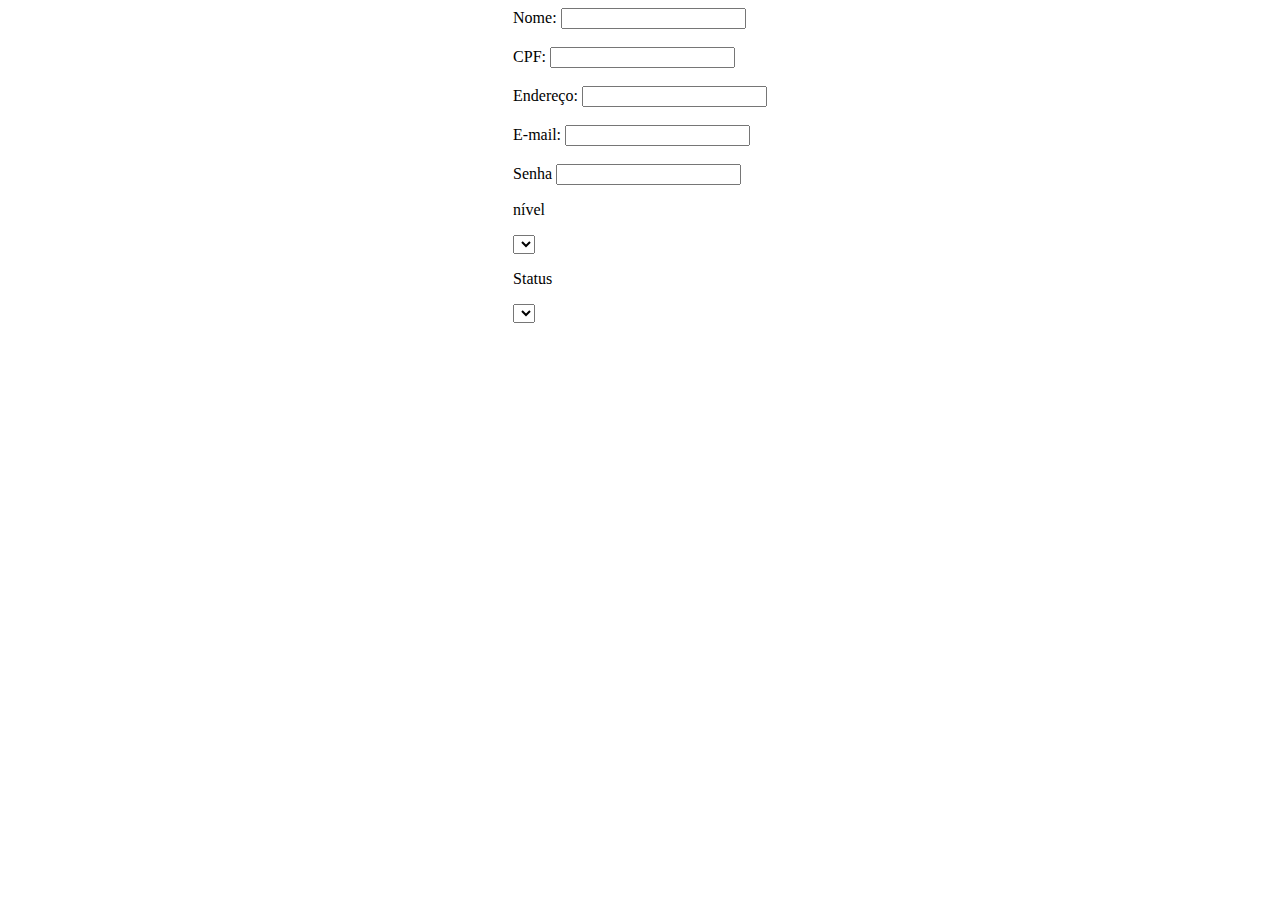
<file: Atividade2/index.html>
<!DOCTYPE html>
<html lang="en">
<head>
    <meta charset="UTF-8">
    <meta http-equiv="X-UA-Compatible" content="IE=edge">
    <meta name="viewport" content="width=device-width, initial-scale=1.0">
    <title>Cadastro</title>
    <link rel="stylesheet" href="style.css">
</head>
<body>
   <section class="prin1">
    <form action="#" method="post">
        <div class="l1">
            <label for="name">
                Nome:
            </label>
            <input type="text" name="name" id="name" required>
        </div>
        <br>
        <div class="l2">
            <label for="CPF">
                CPF:
            </label>
            <input type="number" name="cpf" id="cpf" required> 
        </div>
        <br>
        <div class="l3">
            <label for="Endereço">
                Endereço:
            </label>
            <input type="text" name="Endereço" id="Endereço" required>
        </div>
        <br>
        <div class="l4">
            <label for="email">
                E-mail:
            </label>
            <input type="text" name="email" id="email" required>
        </div>
        <br>
        <div class="l5">
            <label for="senha">
               Senha
            </label>
            <input type="password" name="senha" id="senha" required>
        </div>
        <div>
            <p>nível</p>
            <select name="select" id="">
                <option value="Casa"></option>
                <option value="Apartamento"></option>
                <option value="sitio"></option>
            </select>
            <p>Status</p>
            <select name="select" id="">
                <option value="Ativo"></option>
                <option value="Inativo"></option>
            </select>
        </div>
    </form>
   </section>
</body>
</html>
</file>
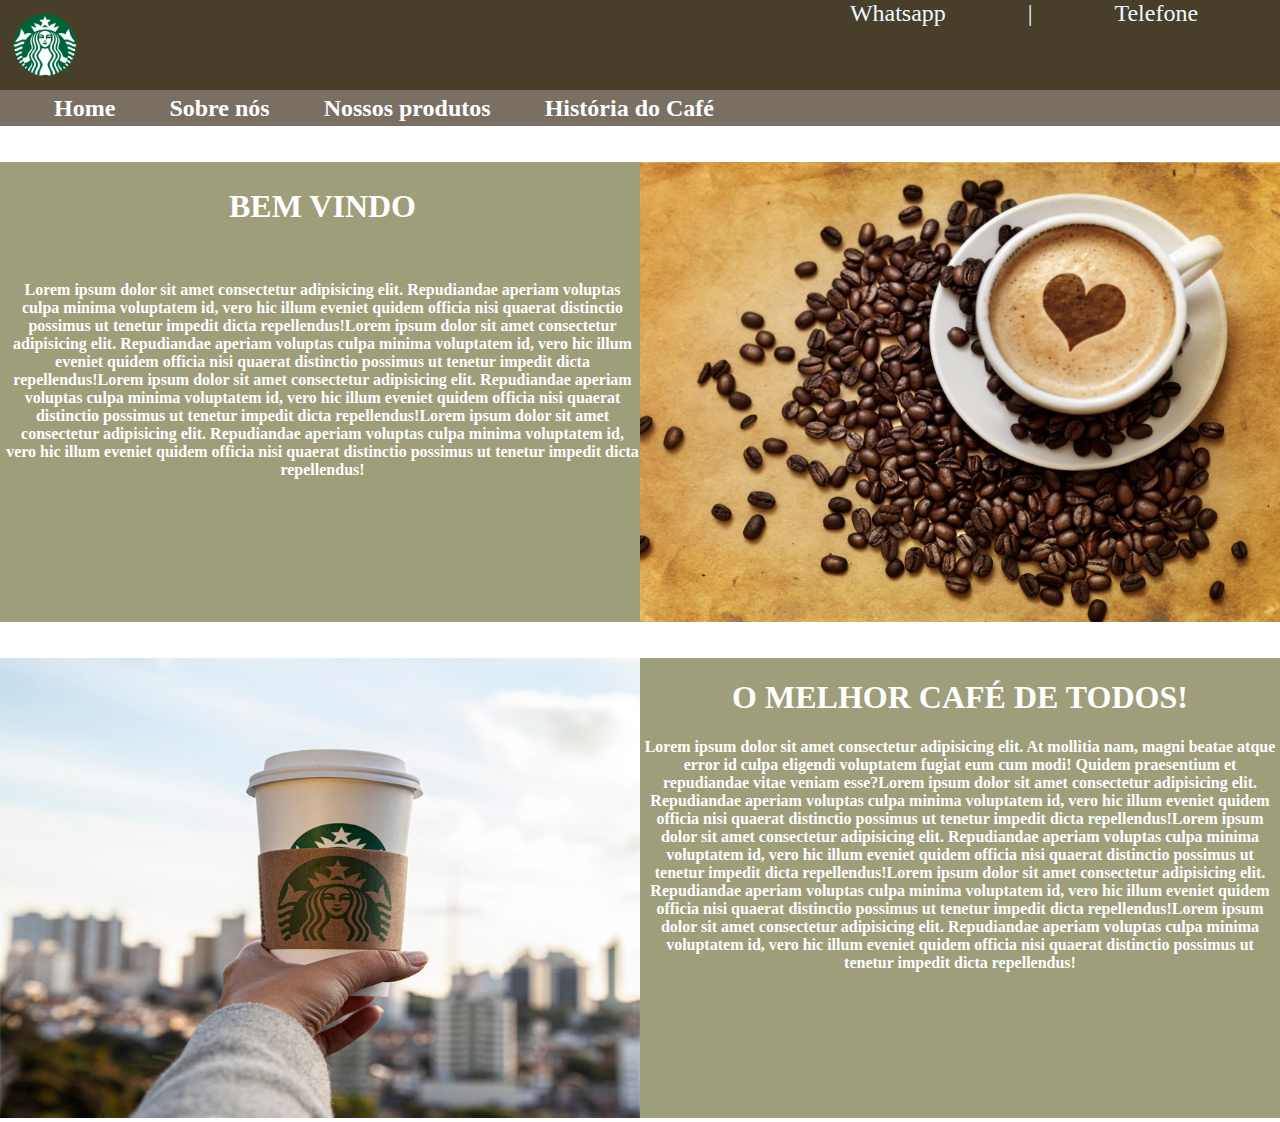
<file: AtividadeGrupo/index.html>
<!DOCTYPE html>
<html lang="en">

<head>
    <meta charset="UTF-8">
    <meta http-equiv="X-UA-Compatible" content="IE=edge">
    <meta name="viewport" content="width=device-width, initial-scale=1.0">
    <title>Document</title>
    <link rel="stylesheet" href="style.css">
</head>

<body>
    <div class="nav">
        <img src="img/Logo-Starbucks-Png-removebg-preview.png" alt="logo">
        <div class="contato">
            <a href="">Whatsapp</a>
            <a href="">|</a>
            <a href="">Telefone</a>
        </div>
    </div>
    <div class="menu">
        <div class="link">
            <a href="index.html">Home</a>
            <a href="sobre.html">Sobre nós</a>
            <a href="produtos.html">Nossos produtos</a>
            <a href="promocoes.html">História do Café</a>
        </div>
    </div>
    <div class="primeiraparte">
        <img src="img/10-curisoidades-sobre-o-café.jpg" alt="cafe1">
        <div class="texto1">
            <h1>BEM VINDO</h1><br>
            <p>Lorem ipsum dolor sit amet consectetur adipisicing elit. Repudiandae aperiam voluptas culpa minima
                voluptatem
                id, vero hic illum eveniet quidem officia nisi quaerat distinctio possimus ut tenetur impedit dicta
                repellendus!Lorem ipsum dolor sit amet consectetur adipisicing elit. Repudiandae aperiam voluptas culpa
                minima voluptatem
                id, vero hic illum eveniet quidem officia nisi quaerat distinctio possimus ut tenetur impedit dicta
                repellendus!Lorem ipsum dolor sit amet consectetur adipisicing elit. Repudiandae aperiam voluptas culpa
                minima voluptatem
                id, vero hic illum eveniet quidem officia nisi quaerat distinctio possimus ut tenetur impedit dicta
                repellendus!Lorem ipsum dolor sit amet consectetur adipisicing elit. Repudiandae aperiam voluptas culpa
                minima voluptatem
                id, vero hic illum eveniet quidem officia nisi quaerat distinctio possimus ut tenetur impedit dicta
                repellendus!</p>
        </div>
    </div>
    <div class="part2">
        <img src="img/sb-dia-do-fotografo.jpg" alt="">
        <div class="texto2">
        <h1>O MELHOR CAFÉ DE TODOS!</h1>
        <p>Lorem ipsum dolor sit amet consectetur adipisicing elit. At mollitia nam, magni beatae atque error id culpa
            eligendi voluptatem fugiat eum cum modi! Quidem praesentium et repudiandae vitae veniam esse?Lorem ipsum dolor sit amet consectetur adipisicing elit. Repudiandae aperiam voluptas culpa minima
            voluptatem
            id, vero hic illum eveniet quidem officia nisi quaerat distinctio possimus ut tenetur impedit dicta
            repellendus!Lorem ipsum dolor sit amet consectetur adipisicing elit. Repudiandae aperiam voluptas culpa
            minima voluptatem
            id, vero hic illum eveniet quidem officia nisi quaerat distinctio possimus ut tenetur impedit dicta
            repellendus!Lorem ipsum dolor sit amet consectetur adipisicing elit. Repudiandae aperiam voluptas culpa
            minima voluptatem
            id, vero hic illum eveniet quidem officia nisi quaerat distinctio possimus ut tenetur impedit dicta
            repellendus!Lorem ipsum dolor sit amet consectetur adipisicing elit. Repudiandae aperiam voluptas culpa
            minima voluptatem
            id, vero hic illum eveniet quidem officia nisi quaerat distinctio possimus ut tenetur impedit dicta
            repellendus!</p>
        </div>
    </div>

</body>

</html>
</file>
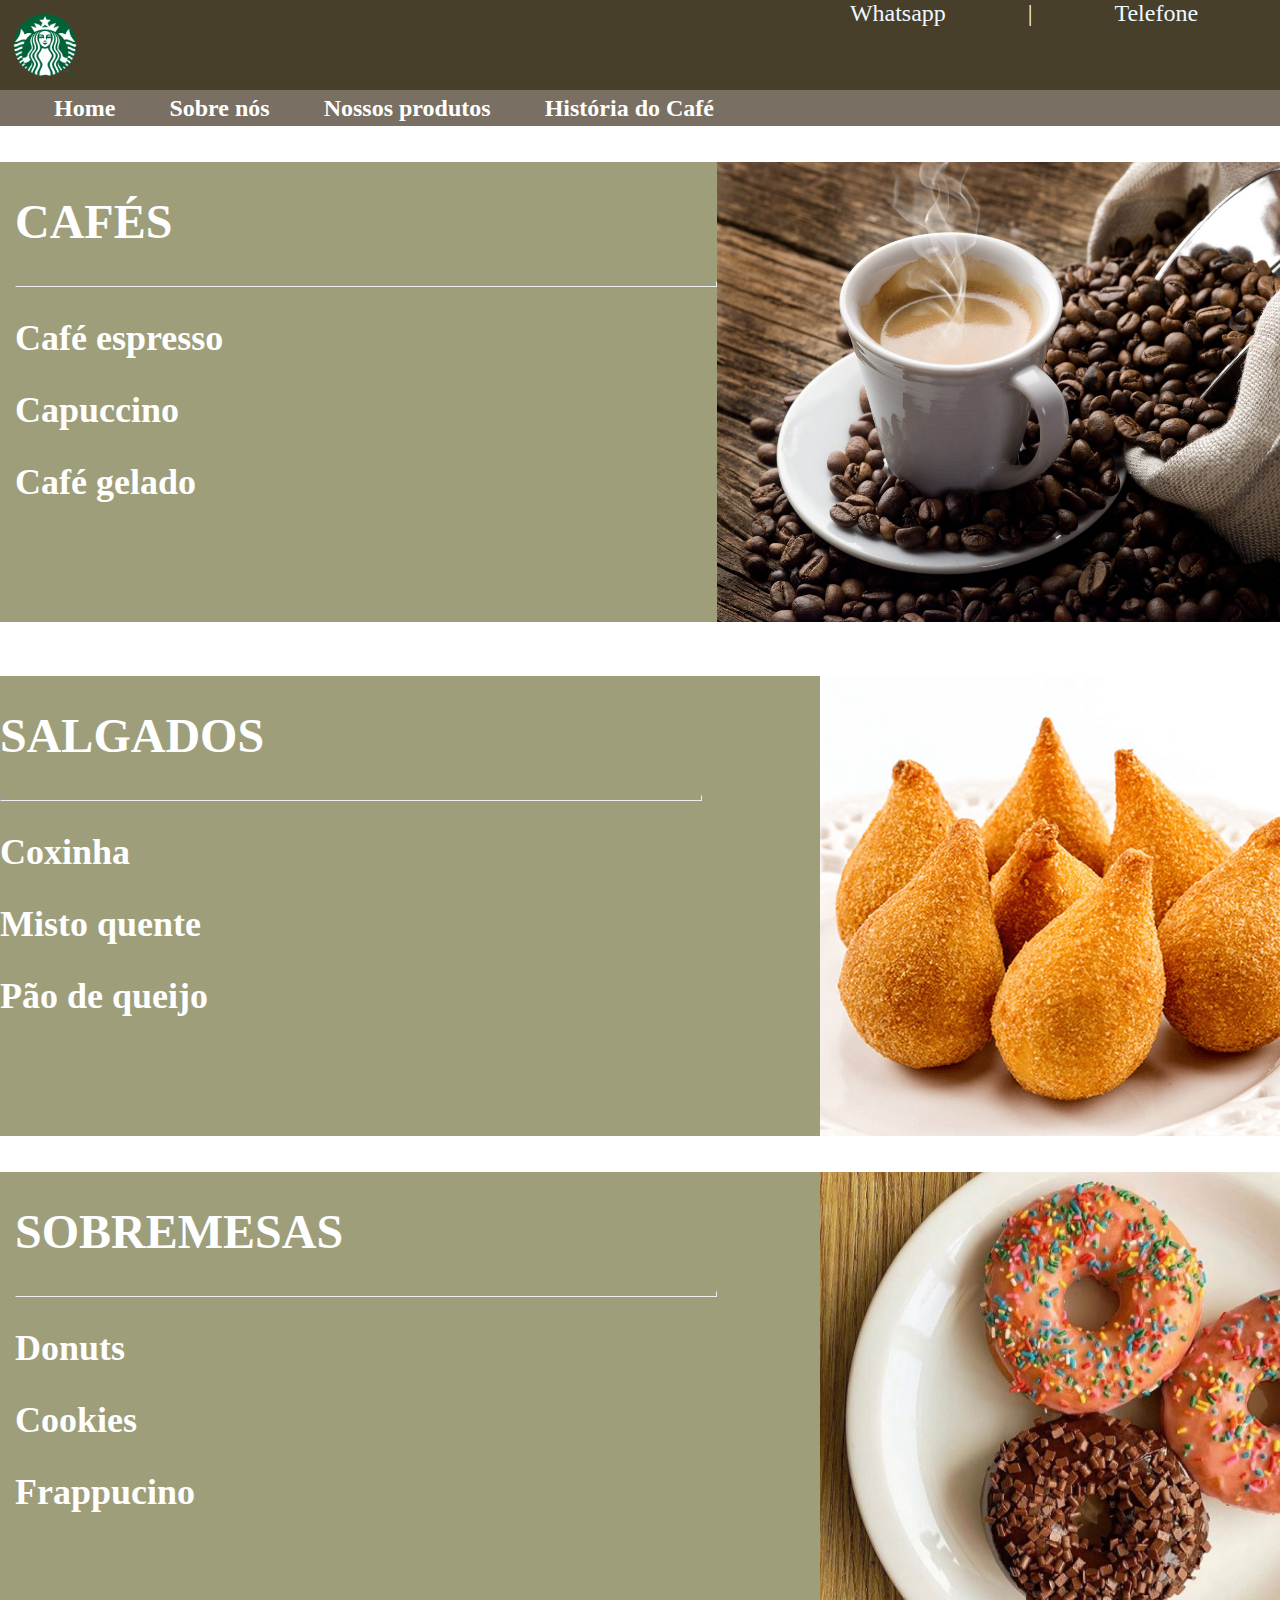
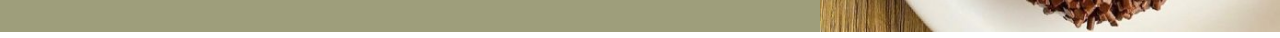
<file: AtividadeGrupo/produtos.html>
<!DOCTYPE html>
<html lang="en">

<head>
    <meta charset="UTF-8">
    <meta http-equiv="X-UA-Compatible" content="IE=edge">
    <meta name="viewport" content="width=device-width, initial-scale=1.0">
    <title>Document</title>
    <link rel="stylesheet" href="produtos.css">
</head>

<body>
    <div class="nav">
        <img src="img/Logo-Starbucks-Png-removebg-preview.png" alt="logo">
        <div class="contato">
            <a href="">Whatsapp</a>
            <a href="">|</a>
            <a href="">Telefone</a>
        </div>
    </div>
    <div class="menu">
        <div class="link">
            <a href="index.html">Home</a>
            <a href="sobre.html">Sobre nós</a>
            <a href="produtos.html">Nossos produtos</a>
            <a href="promocoes.html">História do Café</a>
        </div>
    </div>
    <div class="part1">
        <div class="texto1">
            <h1>CAFÉS</h1>
            <hr>

            <h2>Café espresso</h2>
            <h2>Capuccino</h2>
            <h2>Café gelado</h2>
        </div>
        <div class="imagens">
            <img src="img/cafe-especial-zahra-nat-frutado-campo-das-vertentes-250g-D_NQ_NP_450911-MLB20667650193_042016-F.jpg"
                alt="" class="img1">
        </div>
    </div>
        <br>
        <div class="part2">
            <div class="texto2">
                <h1>SALGADOS</h1>
                <hr>
                <h2>Coxinha</h2>
                <h2>Misto quente</h2>
                <h2>Pão de queijo</h2>
            </div>
            <div class="imagens2">
                <img src="img/Coxinha-industrial.png" alt="" class="img2">
            </div>
        </div>
        <div class="part3">
            <div class="texto3">
                <h1>SOBREMESAS</h1>
                <hr>
                <h2>Donuts</h2>
                <h2>Cookies</h2>
                <h2>Frappucino</h2>
            </div>
            <div class="imagens3">
                <img src="img/donuts-500x500.jpeg" alt="" class="img3">
            </div>
        </div>
</body>

</html>
</file>
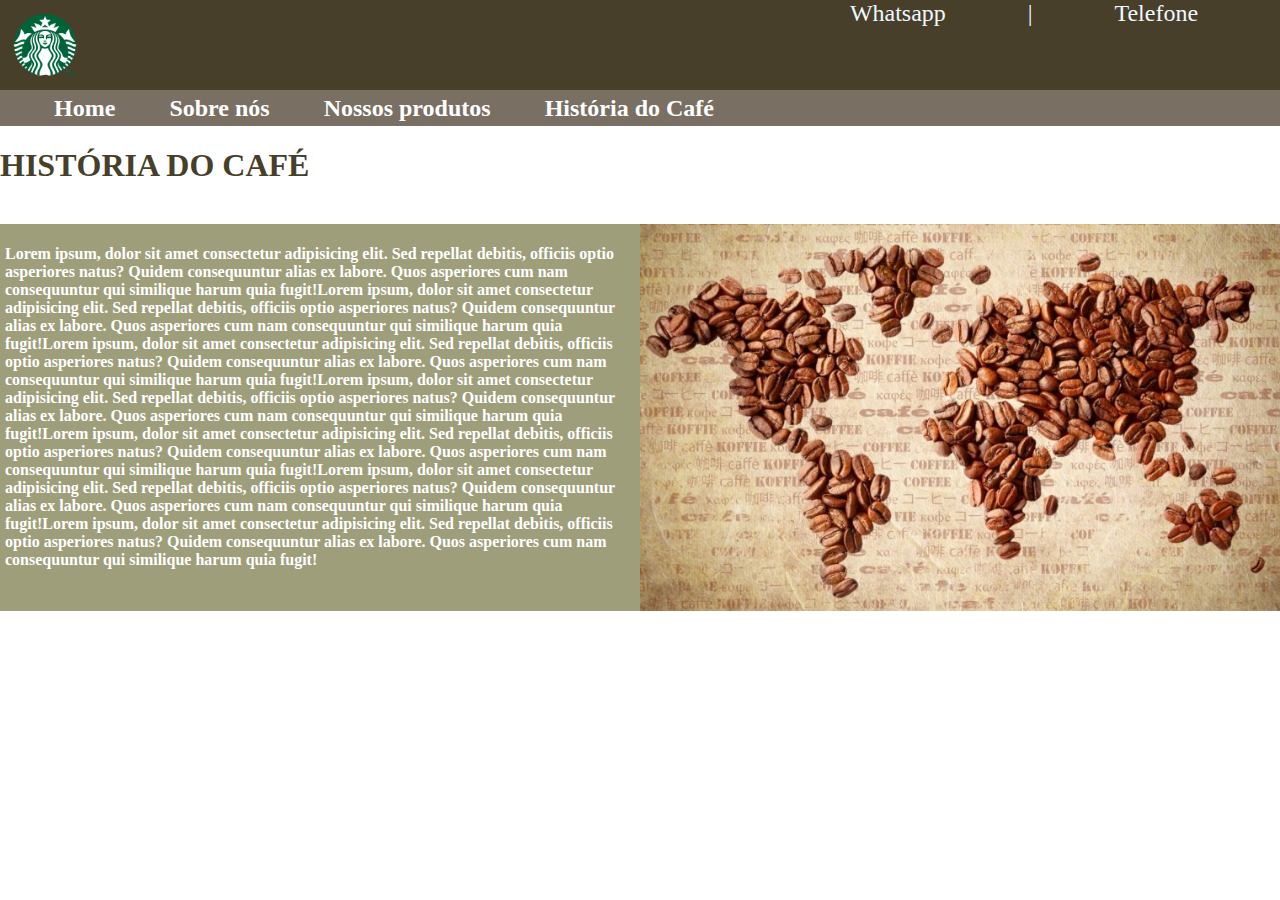
<file: AtividadeGrupo/promocoes.html>
<!DOCTYPE html>
<html lang="en">

<head>
    <meta charset="UTF-8">
    <meta http-equiv="X-UA-Compatible" content="IE=edge">
    <meta name="viewport" content="width=device-width, initial-scale=1.0">
    <title>Document</title>
    <link rel="stylesheet" href="promocoes.css">
</head>

<body>
    <div class="nav">
        <img src="img/Logo-Starbucks-Png-removebg-preview.png" alt="logo">
        <div class="contato">
            <a href="">Whatsapp</a>
            <a href="">|</a>
            <a href="">Telefone</a>
        </div>
    </div>
    <div class="menu">
        <div class="link">
            <a href="index.html">Home</a>
            <a href="sobre.html">Sobre nós</a>
            <a href="produtos.html">Nossos produtos</a>
            <a href="promocoes.html">História do Café</a>
        </div>
    </div>
    <h1>HISTÓRIA DO CAFÉ</h1>
    <br>
    <div class="part1">
        <h4>Lorem ipsum, dolor sit amet consectetur adipisicing elit. Sed repellat debitis, officiis optio asperiores
            natus? Quidem consequuntur alias ex labore. Quos asperiores cum nam consequuntur qui similique harum quia
            fugit!Lorem ipsum, dolor sit amet consectetur adipisicing elit. Sed repellat debitis, officiis optio asperiores
            natus? Quidem consequuntur alias ex labore. Quos asperiores cum nam consequuntur qui similique harum quia
            fugit!Lorem ipsum, dolor sit amet consectetur adipisicing elit. Sed repellat debitis, officiis optio asperiores
            natus? Quidem consequuntur alias ex labore. Quos asperiores cum nam consequuntur qui similique harum quia
            fugit!Lorem ipsum, dolor sit amet consectetur adipisicing elit. Sed repellat debitis, officiis optio asperiores
            natus? Quidem consequuntur alias ex labore. Quos asperiores cum nam consequuntur qui similique harum quia
            fugit!Lorem ipsum, dolor sit amet consectetur adipisicing elit. Sed repellat debitis, officiis optio asperiores
            natus? Quidem consequuntur alias ex labore. Quos asperiores cum nam consequuntur qui similique harum quia
            fugit!Lorem ipsum, dolor sit amet consectetur adipisicing elit. Sed repellat debitis, officiis optio asperiores
            natus? Quidem consequuntur alias ex labore. Quos asperiores cum nam consequuntur qui similique harum quia
            fugit!Lorem ipsum, dolor sit amet consectetur adipisicing elit. Sed repellat debitis, officiis optio asperiores
            natus? Quidem consequuntur alias ex labore. Quos asperiores cum nam consequuntur qui similique harum quia
            fugit!</h4>
            <img src="img/shutterstock_95863327-e1460064424869-760x460.jpg" alt="">
    </div>
</body>

</html>
</file>
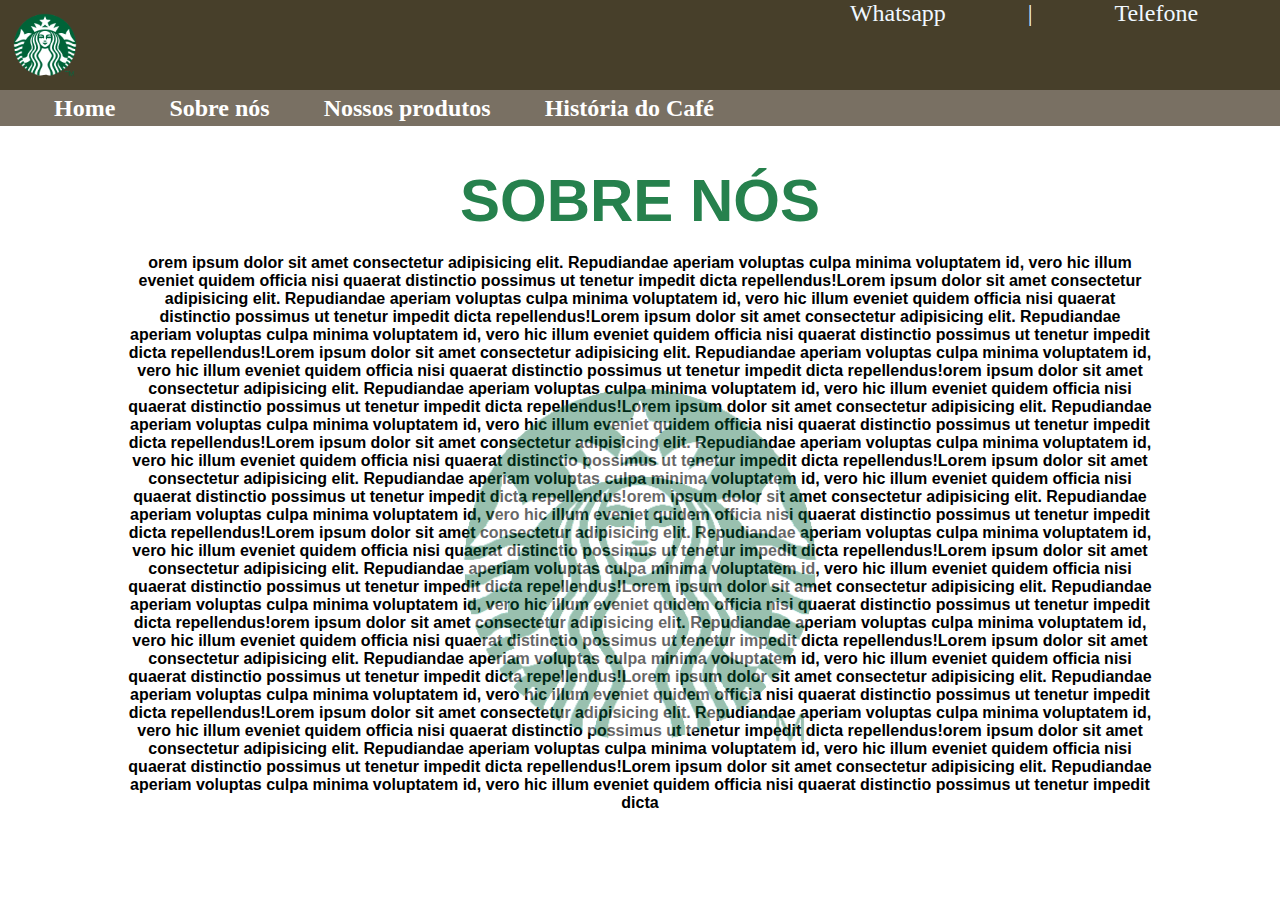
<file: AtividadeGrupo/sobre.html>
<!DOCTYPE html>
<html lang="en">
<head>
    <meta charset="UTF-8">
    <meta http-equiv="X-UA-Compatible" content="IE=edge">
    <meta name="viewport" content="width=device-width, initial-scale=1.0">
    <title>Document</title>
    <link rel="stylesheet" href="sobre.css">
</head>
<body>
    <div class="nav">
        <img src="img/Logo-Starbucks-Png-removebg-preview.png" alt="logo">
        <div class="contato">
            <a href="">Whatsapp</a>
            <a href="">|</a>
            <a href="">Telefone</a>
        </div>
    </div>
    <div class="menu">
        <div class="link">
            <a href="index.html">Home</a>
            <a href="sobre.html">Sobre nós</a>
            <a href="produtos.html">Nossos produtos</a>
            <a href="promocoes.html">História do Café</a>
        </div>
    </div>
    <div class="titulo">
        <h1>SOBRE NÓS</h1>
        <br>    
        <img src="img/Logo-Starbucks-Png-removebg-preview.png" alt="" class="starbucks"></div>
    </div>
    <div class="texto">
        <br>
        <p>orem ipsum dolor sit amet consectetur adipisicing elit. Repudiandae aperiam voluptas culpa minima
            voluptatem
            id, vero hic illum eveniet quidem officia nisi quaerat distinctio possimus ut tenetur impedit dicta
            repellendus!Lorem ipsum dolor sit amet consectetur adipisicing elit. Repudiandae aperiam voluptas culpa
            minima voluptatem
            id, vero hic illum eveniet quidem officia nisi quaerat distinctio possimus ut tenetur impedit dicta
            repellendus!Lorem ipsum dolor sit amet consectetur adipisicing elit. Repudiandae aperiam voluptas culpa
            minima voluptatem
            id, vero hic illum eveniet quidem officia nisi quaerat distinctio possimus ut tenetur impedit dicta
            repellendus!Lorem ipsum dolor sit amet consectetur adipisicing elit. Repudiandae aperiam voluptas culpa
            minima voluptatem
            id, vero hic illum eveniet quidem officia nisi quaerat distinctio possimus ut tenetur impedit dicta
            repellendus!orem ipsum dolor sit amet consectetur adipisicing elit. Repudiandae aperiam voluptas culpa minima
            voluptatem
            id, vero hic illum eveniet quidem officia nisi quaerat distinctio possimus ut tenetur impedit dicta
            repellendus!Lorem ipsum dolor sit amet consectetur adipisicing elit. Repudiandae aperiam voluptas culpa
            minima voluptatem
            id, vero hic illum eveniet quidem officia nisi quaerat distinctio possimus ut tenetur impedit dicta
            repellendus!Lorem ipsum dolor sit amet consectetur adipisicing elit. Repudiandae aperiam voluptas culpa
            minima voluptatem
            id, vero hic illum eveniet quidem officia nisi quaerat distinctio possimus ut tenetur impedit dicta
            repellendus!Lorem ipsum dolor sit amet consectetur adipisicing elit. Repudiandae aperiam voluptas culpa
            minima voluptatem
            id, vero hic illum eveniet quidem officia nisi quaerat distinctio possimus ut tenetur impedit dicta
            repellendus!orem ipsum dolor sit amet consectetur adipisicing elit. Repudiandae aperiam voluptas culpa minima
            voluptatem
            id, vero hic illum eveniet quidem officia nisi quaerat distinctio possimus ut tenetur impedit dicta
            repellendus!Lorem ipsum dolor sit amet consectetur adipisicing elit. Repudiandae aperiam voluptas culpa
            minima voluptatem
            id, vero hic illum eveniet quidem officia nisi quaerat distinctio possimus ut tenetur impedit dicta
            repellendus!Lorem ipsum dolor sit amet consectetur adipisicing elit. Repudiandae aperiam voluptas culpa
            minima voluptatem
            id, vero hic illum eveniet quidem officia nisi quaerat distinctio possimus ut tenetur impedit dicta
            repellendus!Lorem ipsum dolor sit amet consectetur adipisicing elit. Repudiandae aperiam voluptas culpa
            minima voluptatem
            id, vero hic illum eveniet quidem officia nisi quaerat distinctio possimus ut tenetur impedit dicta
            repellendus!orem ipsum dolor sit amet consectetur adipisicing elit. Repudiandae aperiam voluptas culpa minima
            voluptatem
            id, vero hic illum eveniet quidem officia nisi quaerat distinctio possimus ut tenetur impedit dicta
            repellendus!Lorem ipsum dolor sit amet consectetur adipisicing elit. Repudiandae aperiam voluptas culpa
            minima voluptatem
            id, vero hic illum eveniet quidem officia nisi quaerat distinctio possimus ut tenetur impedit dicta
            repellendus!Lorem ipsum dolor sit amet consectetur adipisicing elit. Repudiandae aperiam voluptas culpa
            minima voluptatem
            id, vero hic illum eveniet quidem officia nisi quaerat distinctio possimus ut tenetur impedit dicta
            repellendus!Lorem ipsum dolor sit amet consectetur adipisicing elit. Repudiandae aperiam voluptas culpa
            minima voluptatem
            id, vero hic illum eveniet quidem officia nisi quaerat distinctio possimus ut tenetur impedit dicta
            repellendus!orem ipsum dolor sit amet consectetur adipisicing elit. Repudiandae aperiam voluptas culpa minima
            voluptatem
            id, vero hic illum eveniet quidem officia nisi quaerat distinctio possimus ut tenetur impedit dicta
            repellendus!Lorem ipsum dolor sit amet consectetur adipisicing elit. Repudiandae aperiam voluptas culpa
            minima voluptatem
            id, vero hic illum eveniet quidem officia nisi quaerat distinctio possimus ut tenetur impedit dicta
           </p>
    </div>
</body>
</html>
</file>
<file: Atividade2/style.css>
.prin1{
    width: 100%;
    height: 100%;
    display: flex;
    justify-content: center;
    align-items: flex-end;
}
</file>
<file: AtividadeGrupo/style.css>
body{
    margin: 0;
    }
    .nav{
        background-color: rgb(71, 63, 42);
        width: 100%;
        height: 10vh;
        display: flex;
        justify-content: space-between;
        align-items: center;
    }
    .nav .contato{
        width: 40%;
        height: 100%;
        display: flex;
        justify-content: space-evenly;
    }
    .nav img{
        height: 100%;
    }
    .nav a{
        text-decoration: none;
        font-size: 24px;
        color: aliceblue;
    }
    .menu{
        width: 100%;
        height: 4vh;
        background-color: rgb(121, 112, 99);
    }
    .menu .link{
        width: 60%;
        height: 100%;
        display: flex;
        justify-content: space-evenly;
        align-items: center;
    }
    .menu a{
        text-decoration: none;
        font-size: 24px;
        color: white;
        font-weight: bold;
    }
    .primeiraparte {
        margin-top: 4vh;
        background-color: rgb(158, 158, 123);
        width: 100%;
        height: 460px;
    }
    .primeiraparte img {
        width: 50%;
        float: right;
        height: 100%;
    }
    .primeiraparte .texto1 {
     width: 50%;
     text-align: center;
     color : white;
     padding: 5px;
     font-weight: bold;
    }
    .part2 {
        margin-top: 4vh;
        background-color: rgb(158, 158, 123);
        width: 100%;
        height: 460px;
    }
    .part2 img {
        width: 50%;
        height: 100%
    }
    .part2 .texto2{
        float: right;
        width: 50%;
        text-align: center;
        color : white;
        font-weight: bold; 
    }
</file>
<file: AtividadeGrupo/produtos.css>
body{
    margin: 0;
    }
    .nav{
        background-color: rgb(71, 63, 42);
        width: 100%;
        height: 10vh;
        display: flex;
        justify-content: space-between;
        align-items: center;
    }
    .nav .contato{
        width: 40%;
        height: 100%;
        display: flex;
        justify-content: space-evenly;
    }
    .nav img{
        height: 100%;
    }
    .nav a{
        text-decoration: none;
        font-size: 24px;
        color: aliceblue;
    }
    .menu{
        width: 100%;
        height: 4vh;
        background-color: rgb(121, 112, 99);
    }
    .menu .link{
        width: 60%;
        height: 100%;
        display: flex;
        justify-content: space-evenly;
        align-items: center;
    }
    .menu a{
        text-decoration: none;
        font-size: 24px;
        color: white;
        font-weight: bold;
    }
    .part1 {
        margin-top: 4vh;
        background-color: rgb(158, 158, 123);
        width: 100%;
        height: 460px;
        font-size: 24px;
        display: flex;
        justify-content: space-between;
        color: white;
    }

    .part1 .imagens {
        width: 50%;
        height: 100%;
    }
    .part1 .img1 {
        width: 100%;
        height: 100%;

    }
    .part1 .img2 {
        width: 100%;
        height: 100%;
    }
    .part1 .texto1 {
        margin-left: 15px;
    }
    hr {
        width: 700px;
        height: 4px;
    }
    .part2 {
        margin-top: 4vh;
        background-color: rgb(158, 158, 123);
        width: 100%;
        height: 460px;
        font-size: 24px;
        display: flex;
        justify-content: space-between;
        color: white;
    }

    .part2 .imagens {
        width: 50%;
        height: 100%;
    }
    .part2 .img2 {
        width: 100%;
        height: 100%;
    }
    .part2 .texto1 {
        margin-left: 15px;
    }
    .part3 {
        margin-top: 4vh;
        background-color: rgb(158, 158, 123);
        width: 100%;
        height: 460px;
        font-size: 24px;
        display: flex;
        justify-content: space-between;
        color: white;
    }

    .part3 .imagens {
        width: 50%;
        height: 100%;
    }
    .part3 .img3 {
        width: 100%;
        height: 100%;
    }
    .part3 .texto3 {
        margin-left: 15px;
    }
</file>
<file: AtividadeGrupo/promocoes.css>
body{
    margin: 0;
    }
    .nav{
        background-color: rgb(71, 63, 42);
        width: 100%;
        height: 10vh;
        display: flex;
        justify-content: space-between;
        align-items: center;
    }
    .nav .contato{
        width: 40%;
        height: 100%;
        display: flex;
        justify-content: space-evenly;
    }
    .nav img{
        height: 100%;
    }
    .nav a{
        text-decoration: none;
        font-size: 24px;
        color: aliceblue;
    }
    .menu{
        width: 100%;
        height: 4vh;
        background-color: rgb(121, 112, 99);
    }
    .menu .link{
        width: 60%;
        height: 100%;
        display: flex;
        justify-content: space-evenly;
        align-items: center;
    }
    .menu a{
        text-decoration: none;
        font-size: 24px;
        color: white;
        font-weight: bold;
    }

    .part1 {
        width: 100%;
        display: flex;
        justify-content: space-evenly;
        background-color:rgb(158, 158, 123) ;
        color: white;
    }
    h4 {
        margin-right: 5px;
        margin-left: 5px;
    }
    .part1 img {
        width: 50%;
    }
    h1 {
        color: rgb(71, 63, 42);
    }
</file>
<file: AtividadeGrupo/sobre.css>
body{
    margin: 0;
    }
    .nav{
        background-color: rgb(71, 63, 42);
        width: 100%;
        height: 10vh;
        display: flex;
        justify-content: space-between;
        align-items: center;
    }
    .nav .contato{
        width: 40%;
        height: 100%;
        display: flex;
        justify-content: space-evenly;
    }
    .nav img{
        height: 100%;
    }
    .nav a{
        text-decoration: none;
        font-size: 24px;
        color: aliceblue;
    }
    .menu{
        width: 100%;
        height: 4vh;
        background-color: rgb(121, 112, 99);
    }
    .menu .link{
        width: 60%;
        height: 100%;
        display: flex;
        justify-content: space-evenly;
        align-items: center;
    }
    .menu a{
        text-decoration: none;
        font-size: 24px;
        color: white;
        font-weight: bold;
    }

.titulo {
    color: rgb(38, 129, 77);
    text-align: center;
    width: 100%;
    height: 6vh;
    font-size: 30px;
    font-weight: bold;
    font-family: Arial, Helvetica, sans-serif;
    margin-bottom: 2vh;
}

.titulo img {
    opacity: 40%;
    width: 40%;
}

.texto {
    width: 80%;
    margin: auto;
    font-weight: bold;
    color: black;
    font-family: Arial, Helvetica, sans-serif;
    display: flex;
    text-align: center;
}
</file>
